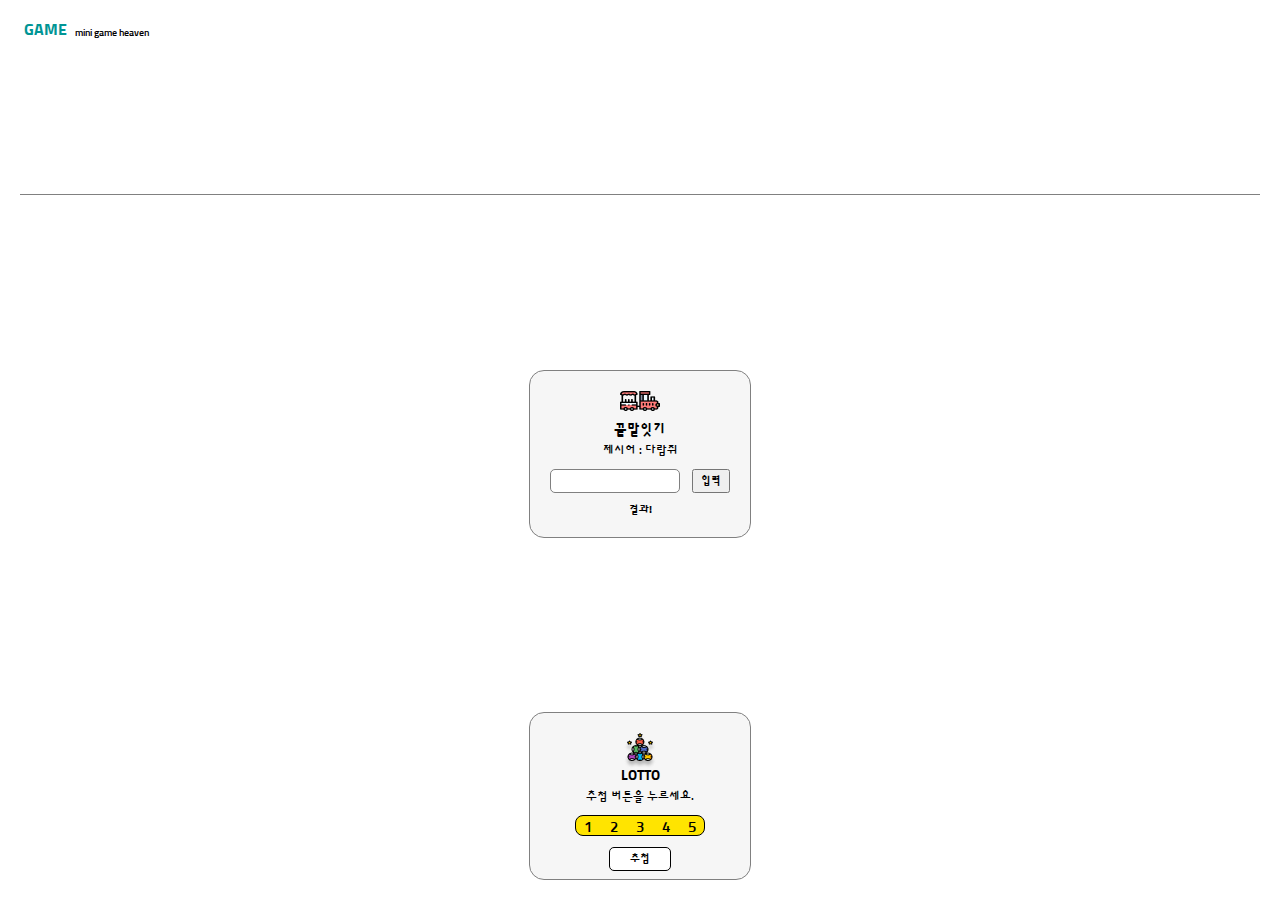
<file: cyworld/game.html>
<!DOCTYPE html>
<html lang="en">
<head>
  <meta charset="UTF-8">
  <meta name="viewport" content="width=device-width, initial-scale=1.0">
  <style>
    @import url('https://fonts.googleapis.com/css2?family=Hahmlet:wght@100..900&family=Sunflower:wght@300&display=swap');
  </style>
  <title>Game</title>
  <link href="./styles/game.css" rel="stylesheet">
  <script src="./game.js"></script>
</head>
<body>
  <div class="wrapper">
    <div class="wrapper__header">
      <div class="header__title">
        <div class="header__title__main">GAME</div>
        <div class="header__title__sub">mini game heaven</div>
      </div>
    </div>
    <div class="divider"></div>
    <div class="game__container">
        <img src="./images/wordchain.png">
        <div class="game__title">
          <div class="game__title__main">끝말잇기</div>
          <div class="game__title__sub">제시어 : <span id ="wordchain_current_word">다람쥐</span></div>
        </div>
        <div class="game__content">
          <input class="game__content__textbox" id="wordchain_input_box" autocomplete="off">
          <button class="game__content__submit" onclick="wordChain()">입력</button>
        </div>
        <div class="game__result" id="wordchain_result">결과!</div>
    </div>
    <div class="game__container" id="lotto_container">
      <img src="./images/lotto.png">
      <div class="game__title" id="lotto_title">
        <div class="game__title__main">LOTTO</div>
        <div class="game__title__sub">추첨 버튼을 누르세요.</div>
      </div>
      <div class="game__content" id =lotto_content>
        <div class="game__content__textbox" id="lotto_num_box">
          <span>1</span>
          <span>2</span>
          <span>3</span>
          <span>4</span>
          <span>5</span>
        </div>
        <button class="game__content__submit" id="lotto_submit_button" onclick="lotto()">추첨</button>
    </div>
  </div>
</body>
</html>
</file>
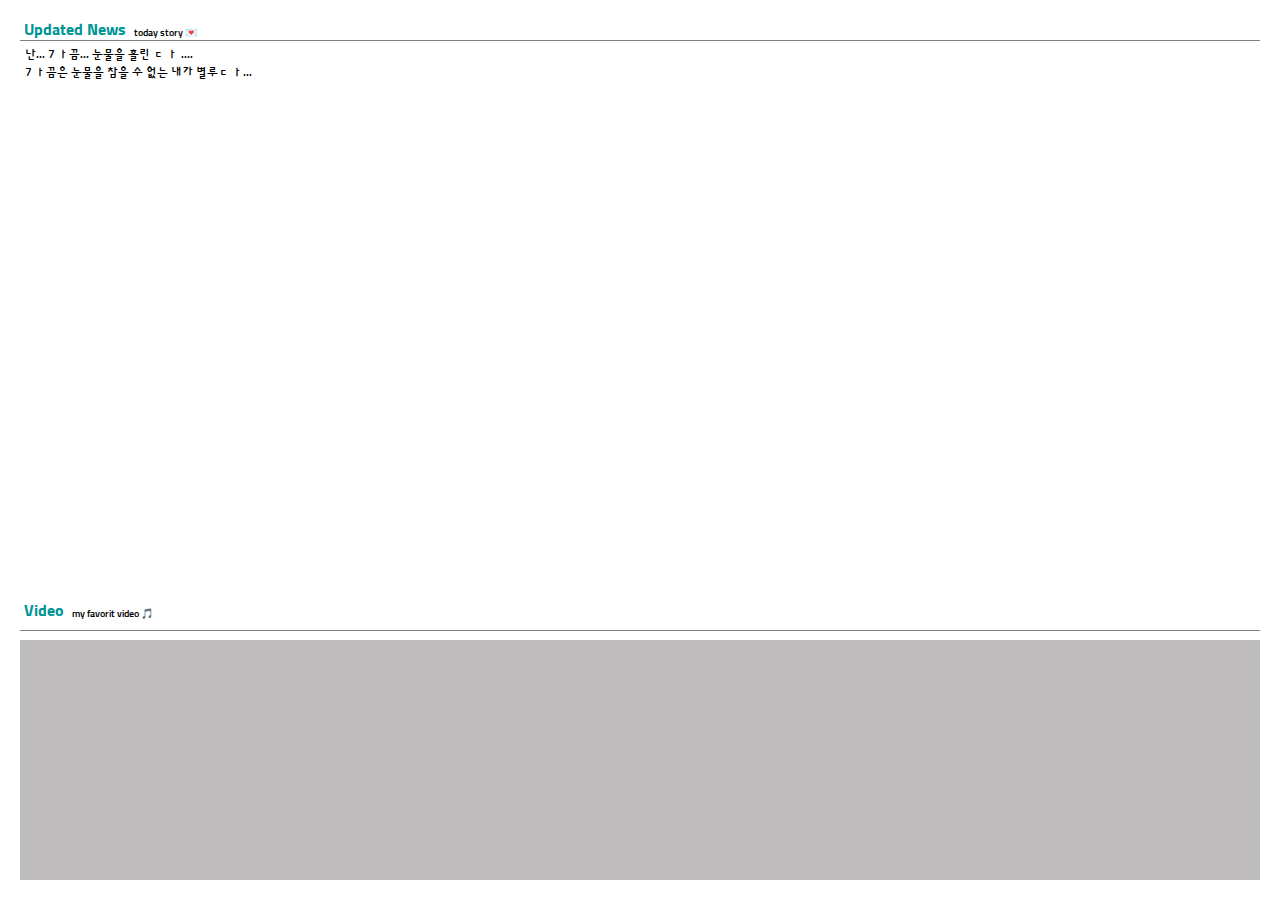
<file: cyworld/home.html>
<!DOCTYPE html>
<html lang="en">
<head>
  <meta charset="UTF-8">
  <meta name="viewport" content="width=device-width, initial-scale=1.0">
  <title>Home</title>
  <link href="./styles/home.css" rel="stylesheet">
  <style>
		@import url('https://fonts.googleapis.com/css2?family=Hahmlet:wght@100..900&family=Sunflower:wght@300&display=swap');
	</style>
</head>
<body>
  <div class="wrapper">
    <div class="wrapper__news">
      <div class="news__title">
        <div class="news__title__main">Updated News</div>
        <div class="news__title__sub">today story 💌</div>
    </div>
      <div class="news__divider"></div>
      <div class="news__content">난... 7 ㅏ끔... 눈물을 흘린 ㄷ ㅏ .... <br>7 ㅏ끔은 눈물을 참을 수 없는 내가 별루ㄷ ㅏ...</div>
    </div>
    <div class="wrapper__video">
      <div class="video__title">
        <div class="video__title__main">Video</div>
        <div class="video__title__sub">my favorit video 🎵</div>
      </div>
      <div class="video__divider"></div>
      <div class="video__content">
        <iframe src="https://www.youtube.com/embed/F0Fnp8lMybU?si=maJRDJslrcZCzEW5" title="YouTube video player" frameborder="0" allow="accelerometer; autoplay; clipboard-write; encrypted-media; gyroscope; picture-in-picture; web-share" referrerpolicy="strict-origin-when-cross-origin" allowfullscreen></iframe>
      </div>
    </div>
  </div>
</body>
</html>
</file>
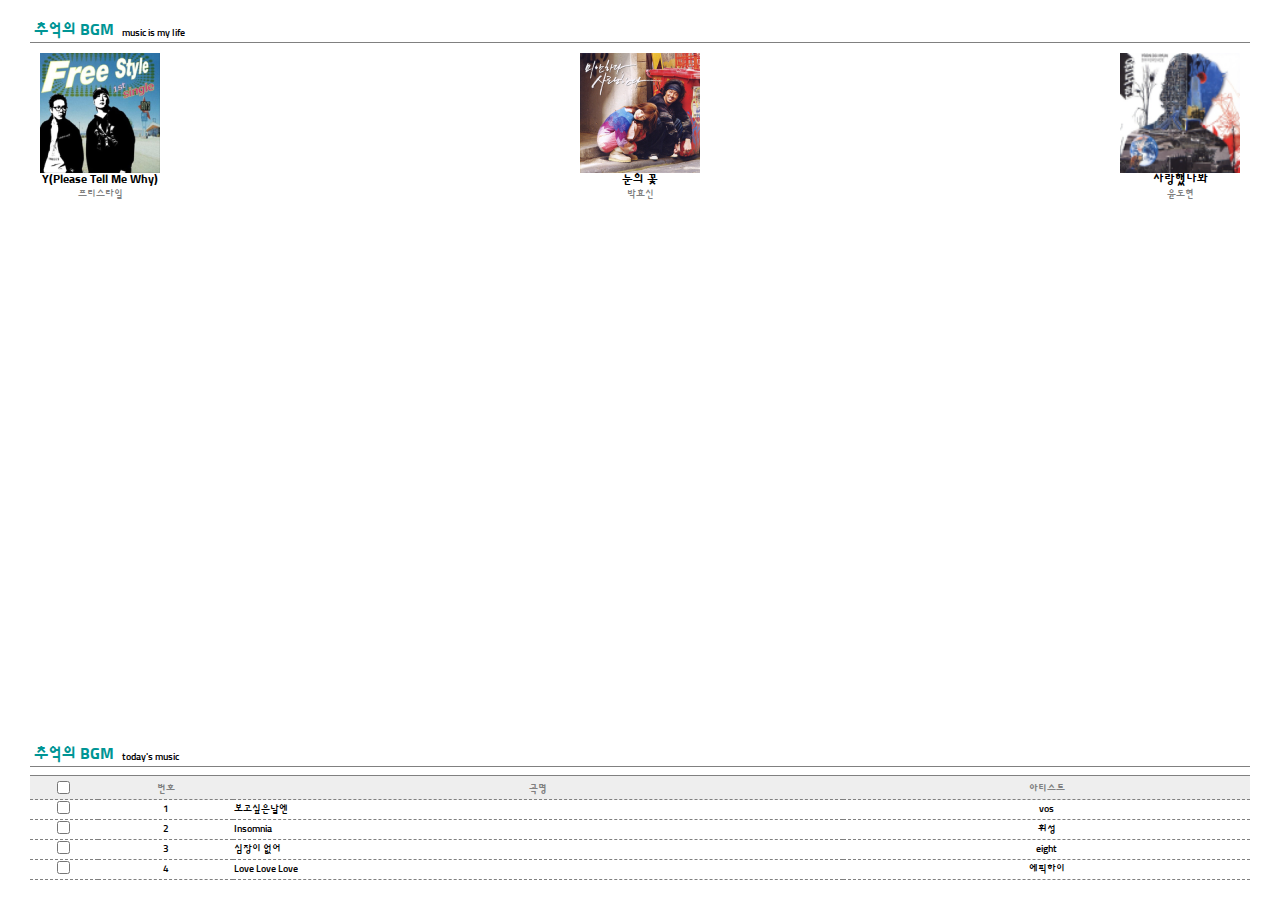
<file: cyworld/jukebox.html>
<!DOCTYPE html>
<html lang="en">
<head>
	<meta charset="UTF-8">
	<meta name="viewport" content="width=device-width, initial-scale=1.0">
	<title>Jukebox</title>
	<link href="./styles/jukebox.css" rel="stylesheet">
	<style>
		@import url('https://fonts.googleapis.com/css2?family=Hahmlet:wght@100..900&family=Sunflower:wght@300&display=swap');
	</style>
</head>
<body>
	<div class="wrapper">
		<div class="wrapper__album">
			<div class="album__header">
				<div class="album__header__title">
					<div class="album__header__title__main">추억의 BGM</div>
					<div class="album__header__title__sub">music is my life</div>
				</div>
				<div class="divider"></div>
			</div>
			<div class="album__body">
				<div class="album__body__element">
					<img class="album__body__element__img" src="./images/jukebox-01.png">
					<div class="album__body__element__title">Y(Please Tell Me Why)</div>
					<div class="album__body__element__singer">프리스타일</div>
				</div>
				<div class="album__body__element">
					<img class="album__body__element__img" src="./images/juekbox-02.png">
					<div class="album__body__element__title">눈의 꽃</div>
					<div class="album__body__element__singer">박효신</div>
				</div>
				<div class="album__body__element">
					<img class="album__body__element__img" src="./images/jukebox-03.png">
					<div class="album__body__element__title">사랑했나봐</div>
					<div class="album__body__element__singer">윤도현</div>
				</div>
			</div>
		</div>
		<div class="wrapper__list">
			<div class="list__header">
				<div class="list__header__title">
					<div class="list__header__title__main">추억의 BGM</div>
					<div class="list__header__title__sub">today's music</div>
				</div>
				<div class="divider"></div>
			</div>
			<div class="list__body">
				<table class="list__body__table">
					<thead class="list__body__table__head">
						<tr>
							<th class="table__head__checkbox"><input type="checkbox"></th>
							<th class="table__head__number">번호</th>
							<th class="table__head__title">곡명</th>
							<th class="table__head__artist">아티스트</th>
						</tr>
					</thead>
					<tbody class="list__body__table__body">
						<tr>
							<td class="table__checkbox"><input type="checkbox"></td>
							<td class="table__number">1</td>
							<td class="table__title">보고싶은날엔</td>
							<td class="table__artist">vos</td>
						</tr>
						<tr>
							<td class="table__checkbox"><input type="checkbox"></td>
							<td class="table__number">2</td>
							<td class="table__title">Insomnia</td>
							<td class="table__artist">휘성</td>
						</tr>
						<tr>
							<td class="table__checkbox"><input type="checkbox"></td>
							<td class="table__number">3</td>
							<td class="table__title">심장이 없어</td>
							<td class="table__artist">eight</td>
						</tr>
						<tr>
							<td class="table__checkbox"><input type="checkbox"></td>
							<td class="table__number">4</td>
							<td class="table__title">Love Love Love</td>
							<td class="table__artist">에픽하이</td>
						</tr>
					</tbody>
				</table>
			</div>
		</div>
	</div>
</body>
</html>
</file>
<file: cyworld/styles/game.css>
* {
  box-sizing: border-box;
  margin: 0px;
  font-family: "Sunflower", sans-serif;
  font-weight: 400;
  font-style: normal;
}

html, body {
  width: 100%;
  height: 100%;
}

.wrapper {
  width: 100%;
  height: 100%;
  padding: 20px;
  display: flex;
  flex-direction: column;
  align-items: center;
  justify-content: space-between;
}

.wrapper__header {
  width: 100%;
  display: flex;
  flex-direction: column;
}

.header__title {
  width: 100%;
  display: flex;
  flex-direction: row;
  align-items: end;
}

.header__title__main {
  color: rgb(0, 149, 149);
  font-size: 16px;
  font-weight: 700;
  padding-left: 4px;
}

.header__title__sub {
  font-size: 10px;
  padding-left: 8px;
}

.divider {
  width: 100%;
  border-top: 1px solid gray;
  margin-top: -20px;
}

.game__container {
  width: 222px;
  height: 168px;
  border: 1px solid gray;
  border-radius: 15px;
  display: flex;
  flex-direction: column;
  align-items: center;
  justify-content: space-between;
  padding: 20px;
  background-color: #f6f6f6;
}

.game__title {
  width: 100%;
  height: 100%;
  display: flex;
  flex-direction: column;
  align-items: center;
  margin-top: 10px;
}
.game__title__main {
  font-size: 14px;
  font-weight: 900;
}

.game__title__sub {
  margin-top: 5px;
  font-size: 12px;
}

.game__content {
  width: 100%;
  display: flex;
  flex-direction: row;
  justify-content: space-between;
}

.game__content__textbox {
  width: 130px;
  height: 24px;
  border: 1px solid gray;
  border-radius:  5px;
}

.game__content__submit {
  font-size: 11px;
  font-weight: 700;
  width: 38px;
  height: 24px;
  cursor: pointer;
}

.game__result {
  width: 100%;
  margin-top: 10px;
  font-size: 11px;
  font-weight: 700;
  display: flex;
  justify-content: center;
}

#lotto_title {
  margin-top: -2px;
}
#lotto_content {
  width: 100%;
  height: 100%;
  display: flex;
  flex-direction: column;
  justify-content: center;
  align-items: center;
}

#lotto_num_box {
  width: 130px;
  height: 21px;
  border: 1px solid black;
  border-radius: 8px;
  background-color: #ffe400;
  font-size: 15px;
  font-weight: 700;
  display: flex;
  flex-direction: row;
  justify-content: space-between;
  padding: 2px 8px;
  margin-top: 10px;
  margin-bottom: 11px;
}

#lotto_submit_button {
  width: 62px;
  height: 24px;
  background-color: white;
  border: 1px solid black;
  border-radius: 5px;
  font-size: 11px;
}

#lotto_submit_button:hover {
  background-color: rgb(228, 225, 225);
}
</file>
<file: cyworld/styles/home.css>
* {
  box-sizing: border-box;
  margin: 0px;
  font-family: "Sunflower", sans-serif;
  font-weight: 400;
  font-style: normal;
}

html, body {
  width: 100%;
  height: 100%;
}

.wrapper {
  width: 100%;
  height: 100%;
  padding: 20px;
  display: flex;
  flex-direction: column;
  justify-content: space-between;
}

[class$="__title"] {
  display: flex;
  flex-direction: row;
  align-items: end;
}

[class$="__title__main"]{
  color: rgb(0, 149, 149);
  font-size: 16px;
  font-weight: 700;
  padding-left: 4px;
}

[class$="__title__sub"]{
  font-size: 10px;
  padding-left: 8px;
}

[class$="__content"]{
  font-size: 12px;
}

.wrapper__news {
  width: 100%;
  height: 48px;
  display: flex;
  flex-direction: column;
  justify-content: space-between;
}

.news__divider {
  width: 100%;
  border-top: 1px solid gray;
}

.news__content {
  padding: 5px;
  line-height: 18px;
}

.wrapper__video {
  width: 100%;
  height: 279px;
  display: flex;
  flex-direction: column;
  justify-content: space-between;
}

.video__divider {
  border-top: 1px solid gray;
}

.video__content {
  width: 100%;
  height: 240px;
  background-color: rgb(190, 188, 188);
}

.video__content iframe {
  width: 100%;
  height: 240px;
}
</file>
<file: cyworld/styles/jukebox.css>
* {
  box-sizing: border-box;
  margin: 0px;
  font-family: "Sunflower", sans-serif;
  font-weight: 400;
  font-style: normal;
}

html, body {
  width: 100%;
  height: 100%;
}

.wrapper {
  width: 100%;
  height: 100%;
  padding: 20px 30px;
  display: flex;
  flex-direction: column;
  justify-content: space-between;
  align-items: center;
}

.wrapper__album {
  width: 100%;
  height: 100%;
  justify-content: space-between;
}

[class$="header"] {
  width: 100%;
  display: flex;
  flex-direction: column;
}

[class$=header__title] {
  display: flex;
  flex-direction: row;
  justify-content: start;
  align-items: end;
  margin-bottom: 2px;
}

[class$="title__main"]{
  color: rgb(0, 149, 149);
  font-size: 16px;
  font-weight: 700;
  padding-left: 4px;
}

[class$="title__sub"]{
  font-size: 10px;
  padding-left: 8px;
}

.divider {
  width: 100%;
  border-top: 1px solid gray;
}

.album__body {
  display: flex;
  flex-direction: row;
  justify-content: space-between;
  align-items: center;
  padding: 10px 10px 10px 10px;
}

.album__body__element{
  display: flex;
  flex-direction: column;
}

.album__body__element__img {
  width: 120px;
  height: 120px;
}

.album__body__element__title{
  display: flex;
  flex-direction: row;
  justify-content: center;
  font-size: 12px;
  font-weight: bold;
}

.album__body__element__singer{
  display: flex;
  flex-direction: row;
  justify-content: center;
  font-size: 10px;
  color: gray;
}

.wrapper__list {
  width: 100%;
  /*display: flex;
  flex-direction: column;
  justify-content: end;*/
  /*margin: 10px 8px 10px 8px;*/
  /*background-color: blueviolet;*/
}

.list__body__table {
  /* background-color: aqua; */
  /*table-layout: fixed;*/
  width: 100%;
  padding-top: 8px;
  /*border-collapse: collapse;*/
  border-spacing: 0px;
  /*margin-top: 10px;
  margin-left: 8px;*/
}

/*.list__body__table__head {
  border-top: 1px solid gray;
  border-bottom: 1px solid gray;
  text-align: left;
  background-color: lightgray;
}*/

.list__body__table th {
  height: 20px;
  font-size: 10px;
  font-weight: bold;
  color: gray;
  background-color: #eeeeee;
  padding-top: 5px;
  border-top: 1px solid gray;
  border-bottom: 1px dashed gray;
}

.list__body__table td {
  height: 20px;
  font-size: 10px;
  color: 0f465e;
  border-bottom: 1px dashed gray;
}

.table__checkbox {
  width: 5%;
  text-align: center;
}

.table__number {
  width: 10%;
  text-align: center;
}

.table__title {
  width: 45%;
  text-align: left;
}

.table__artist {
  width: 30%;
  text-align: center;
}
</file>
